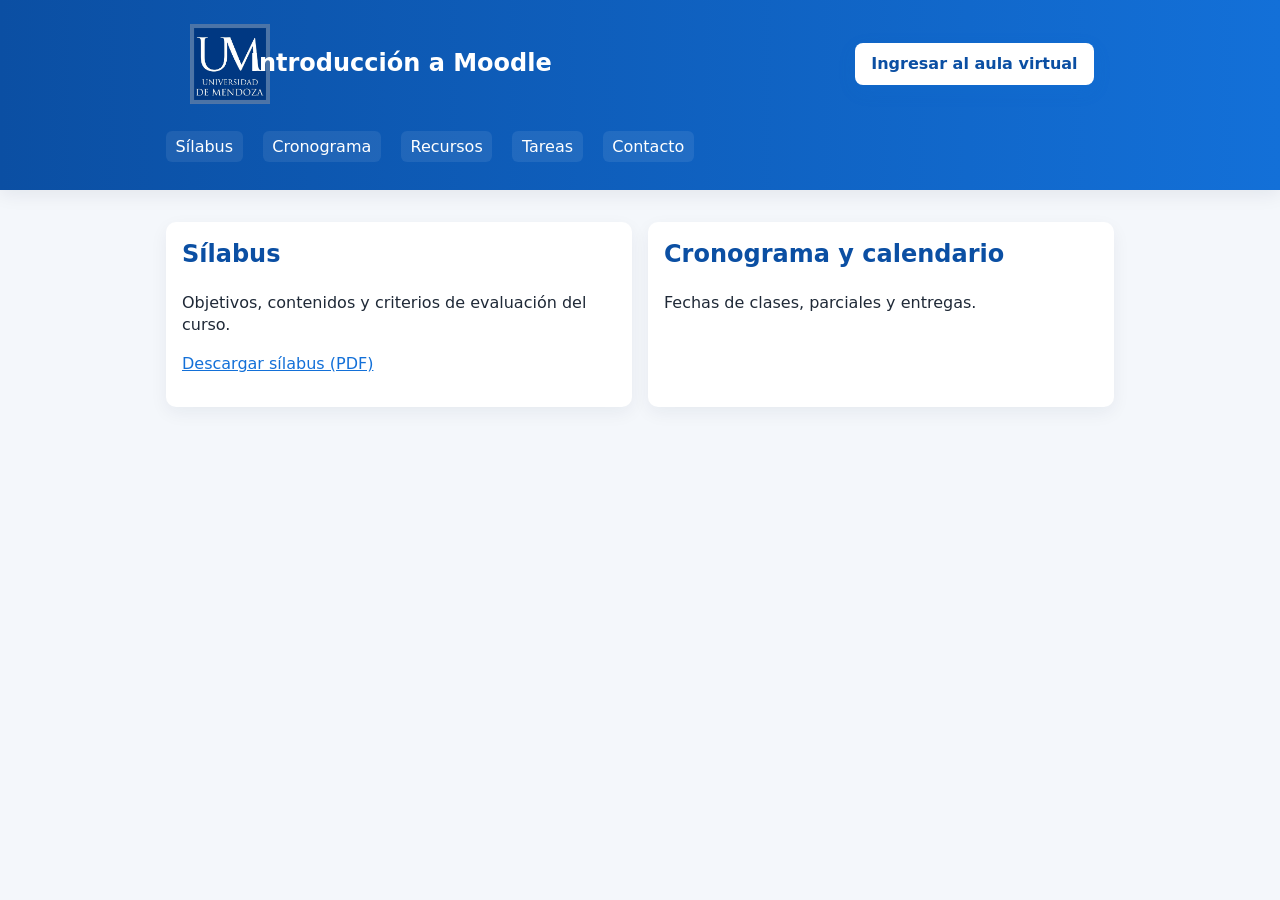
<file: index.html>
<!doctype html>
<html lang="es">
<head>
  <meta charset="utf-8" />
  <meta name="viewport" content="width=device-width,initial-scale=1" />
  <title>Introducción a Moodle — Cátedra</title>
  <link rel="stylesheet" href="styles.css" /> 
  
  <style>
    .main-nav ul {
      list-style: none;
      display: flex;
      gap: 20px;
      padding: 0;
      margin: 0;
    }
    .main-nav ul li a {
      color: #ffffff !important; /* Fuerza a que las letras del menú sean blancas */
      text-decoration: none;     /* Quita el subrayado predeterminado */
      font-weight: 500;
    }
    .main-nav ul li a:hover {
      text-decoration: underline; /* Agrega subrayado al pasar el mouse */
    }
  </style>
</head>
<body>
  <a class="skip-link" href="#main">Saltar al contenido</a>
  
  <header class="site-header">
    <div class="container header-row" style="display: flex; align-items: center; justify-content: flex-start; gap: 40px;">
      
      <div class="brand" style="display: flex !important; flex-direction: row !important; align-items: center !important; gap: 20px; flex-wrap: nowrap;">
        <div class="brand-logo" style="flex-shrink: 0; display: flex; align-items: center;">
          <img src="assets/logo_header.png" alt="Universidad de Mendoza" width="220" style="margin-left: 20px; height: auto; max-height: 80px; object-fit: contain;"> 
        </div> 
        <h1 class="course-title" style="margin: 0; padding-right: 20px; white-space: nowrap; flex-shrink: 0;"> Introducción a Moodle </h1> 
      </div> 
          
      <div class="header-actions" style="margin-left: auto; padding-right: 20px; flex-shrink: 0;">
        <a class="btn-primary" href="https://virtual.um.edu.ar/course/view.php?id=25978" target="_blank" rel="noopener">Ingresar al aula virtual</a>
      </div> 

    </div> <nav class="main-nav" aria-label="Menú principal">
      <div class="container">
        <ul>
          <li><a href="index.html#silabo">Sílabus</a></li>
          <li><a href="index.html#cronograma">Cronograma</a></li>
          <li><a href="recursos.html">Recursos</a></li>
          <li><a href="tareas.html">Tareas</a></li>
          <li><a href="index.html#contacto">Contacto</a></li>
        </ul>
      </div>
    </nav>
  </header> 

  <main id="main" class="container">
    <section id="silabo" class="card">
      <h2>Sílabus</h2>
      <p>Objetivos, contenidos y criterios de evaluación del curso.</p>
      <p><a href="files/silabo.pdf" target="_blank" rel="noopener">Descargar sílabus (PDF)</a></p>
    </section>

    <section id="cronograma" class="card">
      <h2>Cronograma y calendario</h2>
      <p>Fechas de clases, parciales y entregas.</p>
      <p><a href="
</file>
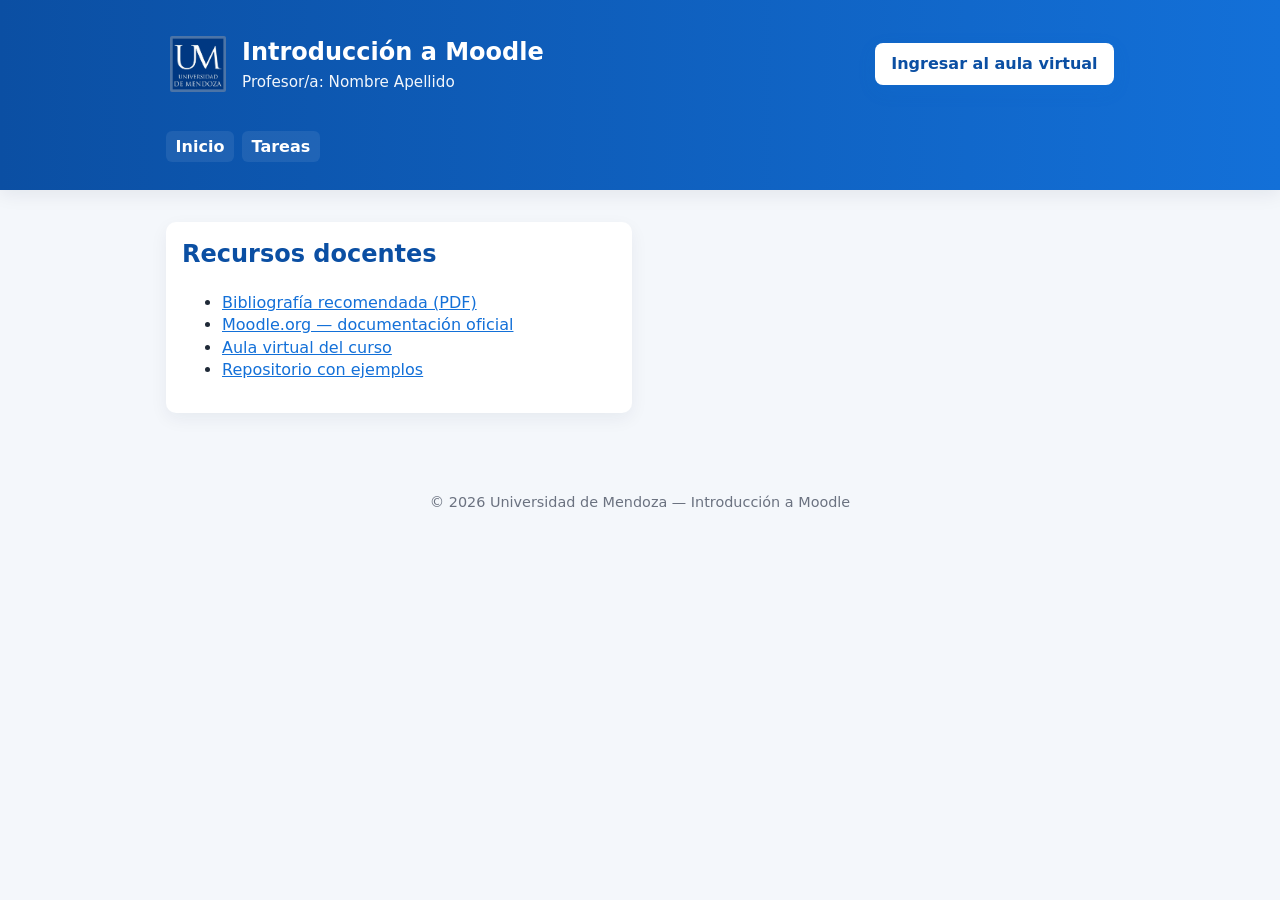
<file: recursos.html>
<!doctype html>
<html lang="es">
<head>
  <meta charset="utf-8" />
  <meta name="viewport" content="width=device-width,initial-scale=1" />
  <title>Recursos — Introducción a Moodle</title>
  <link rel="stylesheet" href="styles.css" />
</head>
<body>
  <header class="site-header">
    <div class="container header-row">
      <div class="brand">
        <img src="assets/logo.png" alt="Universidad de Mendoza — logo" class="brand-logo" />
        <div>
          <h1 class="course-title">Introducción a Moodle</h1>
          <p class="instructor">Profesor/a: Nombre Apellido</p>
        </div>
      </div>
      <div class="header-actions">
        <a class="btn-primary" href="https://virtual.um.edu.ar/course/view.php?id=25978" target="_blank" rel="noopener">Ingresar al aula virtual</a>
      </div>
    </div>
    <nav class="main-nav" aria-label="Menú principal">
      <div class="container">
        <ul>
          <li><a href="index.html">Inicio</a></li>
          <li><a href="tareas.html">Tareas</a></li>
        </ul>
      </div>
    </nav>
  </header>

  <main class="container">
    <section class="card">
      <h2>Recursos docentes</h2>
      <ul>
        <li><a href="files/bibliografia.pdf" target="_blank" rel="noopener">Bibliografía recomendada (PDF)</a></li>
        <li><a href="https://moodle.org" target="_blank" rel="noopener">Moodle.org — documentación oficial</a></li>
        <li><a href="https://virtual.um.edu.ar/course/view.php?id=25978" target="_blank" rel="noopener">Aula virtual del curso</a></li>
        <li><a href="https://github.com/tu-usuario/recursos-curso" target="_blank" rel="noopener">Repositorio con ejemplos</a></li>
      </ul>
    </section>
  </main>

  <footer class="site-footer">
    <div class="container">
      <p>&copy; 2026 Universidad de Mendoza — Introducción a Moodle</p>
    </div>
  </footer>
</body>
</html>
</file>
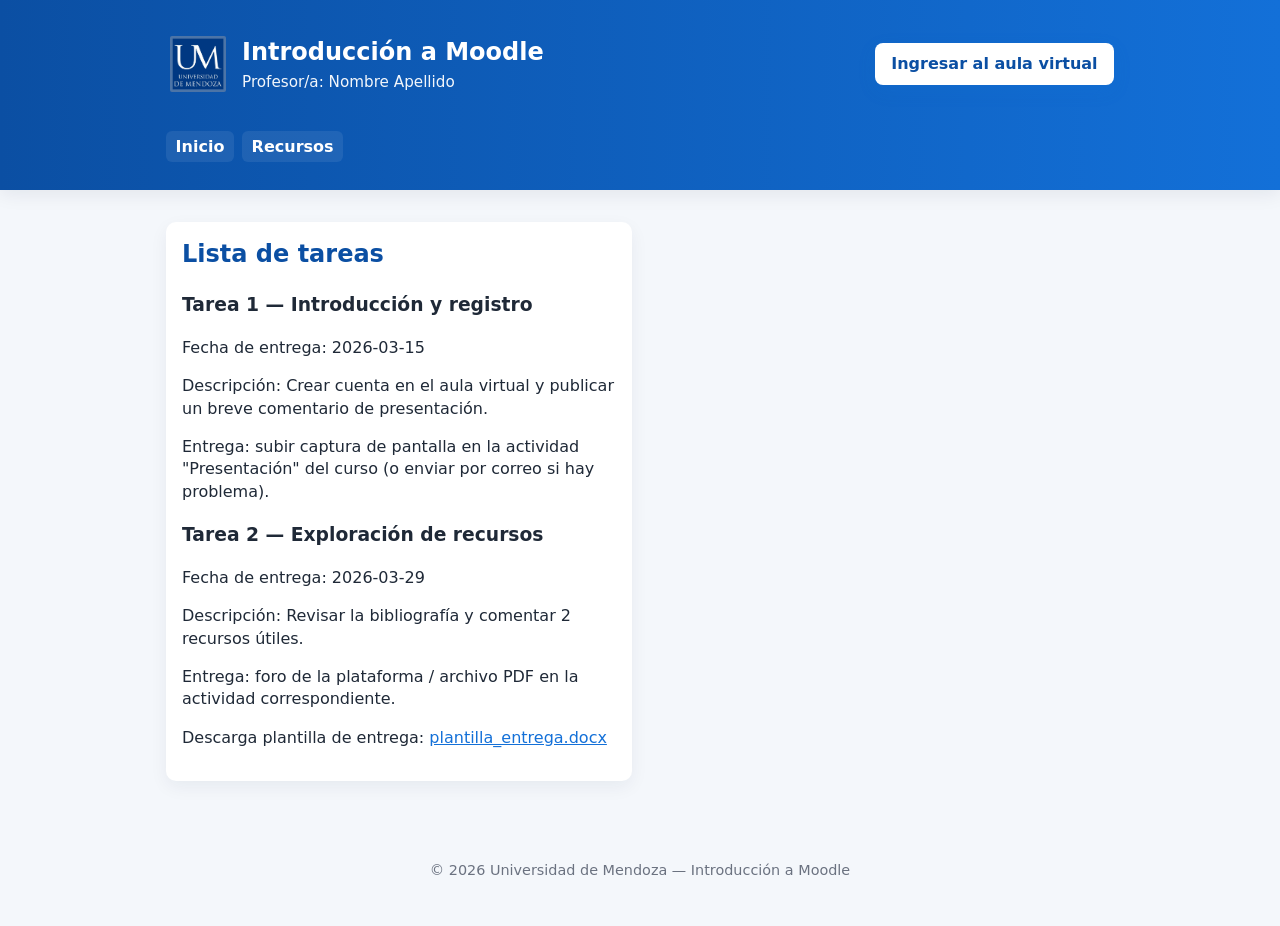
<file: tareas.html>
<!doctype html>
<html lang="es">
<head>
  <meta charset="utf-8" />
  <meta name="viewport" content="width=device-width,initial-scale=1" />
  <title>Tareas — Introducción a Moodle</title>
  <link rel="stylesheet" href="styles.css" />
</head>
<body>
  <header class="site-header">
    <div class="container header-row">
      <div class="brand">
        <img src="assets/logo.png" alt="Universidad de Mendoza — logo" class="brand-logo" />
        <div>
          <h1 class="course-title">Introducción a Moodle</h1>
          <p class="instructor">Profesor/a: Nombre Apellido</p>
        </div>
      </div>
      <div class="header-actions">
        <a class="btn-primary" href="https://virtual.um.edu.ar/course/view.php?id=25978" target="_blank" rel="noopener">Ingresar al aula virtual</a>
      </div>
    </div>
    <nav class="main-nav" aria-label="Menú principal">
      <div class="container">
        <ul>
          <li><a href="index.html">Inicio</a></li>
          <li><a href="recursos.html">Recursos</a></li>
        </ul>
      </div>
    </nav>
  </header>

  <main class="container">
    <section class="card">
      <h2>Lista de tareas</h2>

      <article class="task">
        <h3>Tarea 1 — Introducción y registro</h3>
        <p>Fecha de entrega: 2026-03-15</p>
        <p>Descripción: Crear cuenta en el aula virtual y publicar un breve comentario de presentación.</p>
        <p>Entrega: subir captura de pantalla en la actividad "Presentación" del curso (o enviar por correo si hay problema).</p>
      </article>

      <article class="task">
        <h3>Tarea 2 — Exploración de recursos</h3>
        <p>Fecha de entrega: 2026-03-29</p>
        <p>Descripción: Revisar la bibliografía y comentar 2 recursos útiles.</p>
        <p>Entrega: foro de la plataforma / archivo PDF en la actividad correspondiente.</p>
      </article>

      <p>Descarga plantilla de entrega: <a href="files/plantilla_entrega.docx" target="_blank" rel="noopener">plantilla_entrega.docx</a></p>
    </section>
  </main>

  <footer class="site-footer">
    <div class="container">
      <p>&copy; 2026 Universidad de Mendoza — Introducción a Moodle</p>
    </div>
  </footer>
</body>
</html>
</file>
<file: styles.css>
:root{
  /* Paleta: tonalidades de azules, gris y blanco (institución) */
  --bg: #f4f7fb;
  --card: #ffffff;
  --primary-dark: #0b4fa3;
  --primary: #1370d8;
  --primary-light: #5ba6ff;
  --muted: #6b7280;
  --text: #1f2937;
  --radius: 10px;
  --gap: 1rem;
  font-family: system-ui, -apple-system, "Segoe UI", Roboto, "Helvetica Neue", Arial;
}

*{box-sizing:border-box}
body{
  margin:0;
  background:var(--bg);
  color:var(--text);
  line-height:1.4;
  -webkit-font-smoothing:antialiased;
}

.container{
  max-width:980px;
  margin:0 auto;
  padding:1rem;
}

.skip-link{
  position:absolute;
  left:-9999px;
  top:auto;
  width:1px;height:1px;
  overflow:hidden;
}
.skip-link:focus{
  left:1rem;
  top:1rem;
  width:auto;height:auto;
  background:var(--primary-dark);
  color:#fff;padding:.5rem .75rem;border-radius:4px;text-decoration:none;
}

/* Header */
.site-header{
  background: linear-gradient(90deg, var(--primary-dark), var(--primary));
  color:#fff;
  padding:1rem 0 0 0;
  margin-bottom:var(--gap);
  box-shadow: 0 4px 18px rgba(15,30,60,0.08);
}
.header-row{
  display:flex;
  align-items:center;
  justify-content:space-between;
  gap:1rem;
}
.brand{display:flex;align-items:center;gap:.75rem}
.brand-logo{width:64px;height:64px;border-radius:6px;object-fit:contain;background:transparent;padding:.25rem}
.course-title{margin:.1rem 0 0 0;font-size:1.25rem}
.instructor{margin:.15rem 0 0 0;color:rgba(255,255,255,.95);font-size:.95rem}

/* Header actions */
.header-actions{display:flex;align-items:center;gap:.5rem}
.btn-primary{
  display:inline-block;
  background: #fff;
  color: var(--primary-dark);
  padding:.5rem .9rem;
  border-radius:8px;
  text-decoration:none;
  font-weight:700;
  box-shadow: 0 6px 18px rgba(19,112,216,0.12);
  border: 2px solid rgba(255,255,255,0.15);
}
.btn-primary:focus, .btn-primary:hover{
  transform:translateY(-1px);
  box-shadow: 0 10px 28px rgba(19,112,216,0.16);
  outline: 3px solid rgba(91,166,255,0.15);
}

/* Navigation */
.main-nav{
  padding:.5rem 0 1rem 0;
}
.main-nav ul{
  list-style:none;
  padding:0;
  margin:0;
  display:flex;
  gap:.5rem;
  flex-wrap:wrap;
}
.main-nav a{
  color:#fff;
  text-decoration:none;
  background:rgba(255,255,255,.08);
  padding:.35rem .6rem;
  border-radius:6px;
  font-weight:600;
}
.main-nav a:focus, .main-nav a:hover{
  background:rgba(255,255,255,.18);
  outline:2px solid rgba(255,255,255,.08);
}

/* Cards */
.card{
  background:var(--card);
  border-radius:var(--radius);
  padding:1rem;
  margin-bottom:var(--gap);
  box-shadow:0 6px 18px rgba(20,30,60,0.06);
}
.card h2{margin-top:0;color:var(--primary-dark)}
.card a{color:var(--primary);text-decoration:underline}

/* Footer */
.site-footer{
  padding:1rem 0;
  text-align:center;
  color:var(--muted);
  font-size:.9rem;
}

/* Responsive */
@media (min-width:720px){
  .course-title{font-size:1.5rem}
  main{display:grid;grid-template-columns:repeat(2,1fr);gap:1rem}
  #silabo,#cronograma,#recursos,#tareas,#contacto{min-height:120px}
}
</file>
